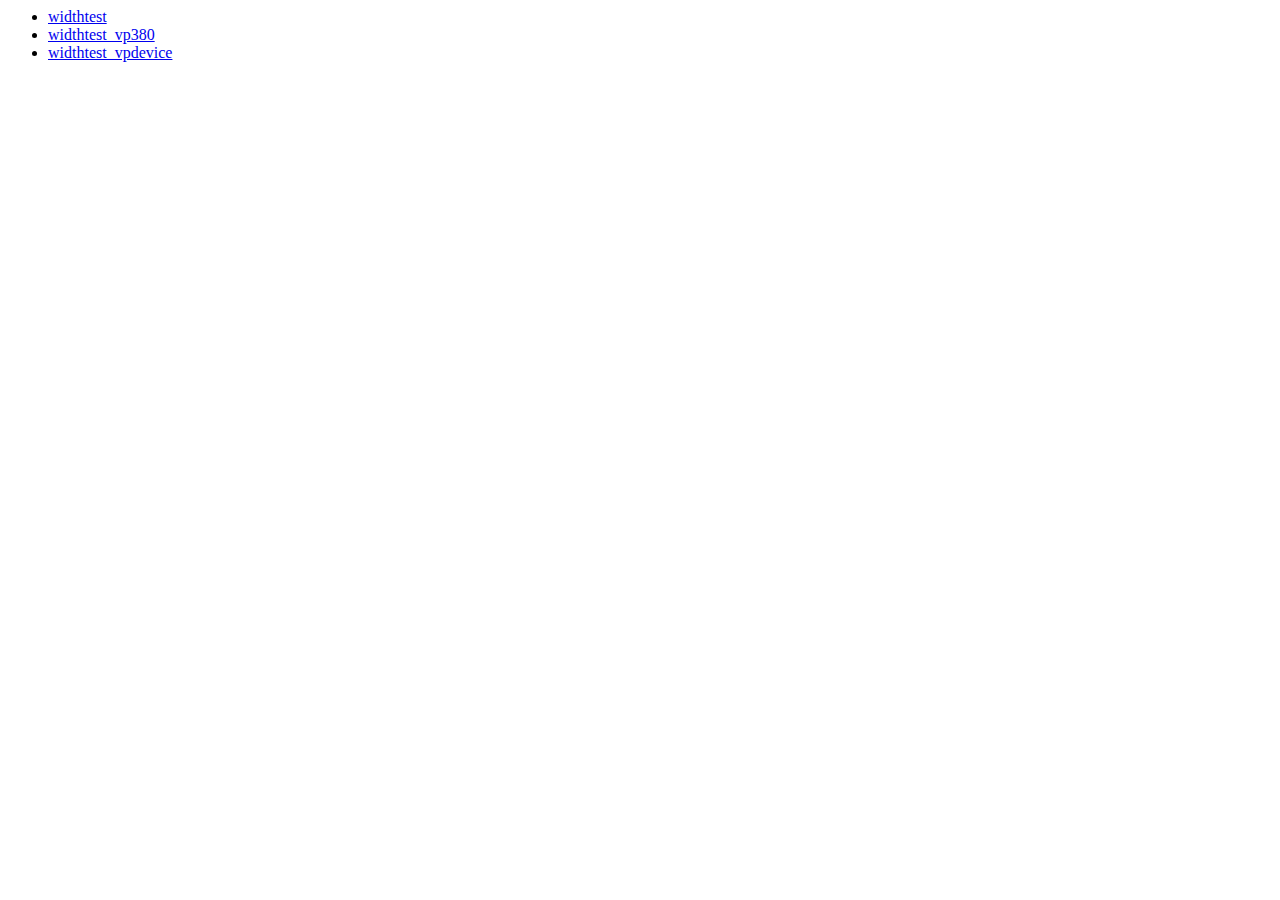
<file: quirksmode/index.html>
<html>
<body>

<ul>
<li><a href="widthtest.html">widthtest</a></li>
<li><a href="widthtest_vp380.html">widthtest_vp380</a></li>
<li><a href="widthtest_vpdevice.html">widthtest_vpdevice</a></li>
</ul>

</body>
</html>
</file>
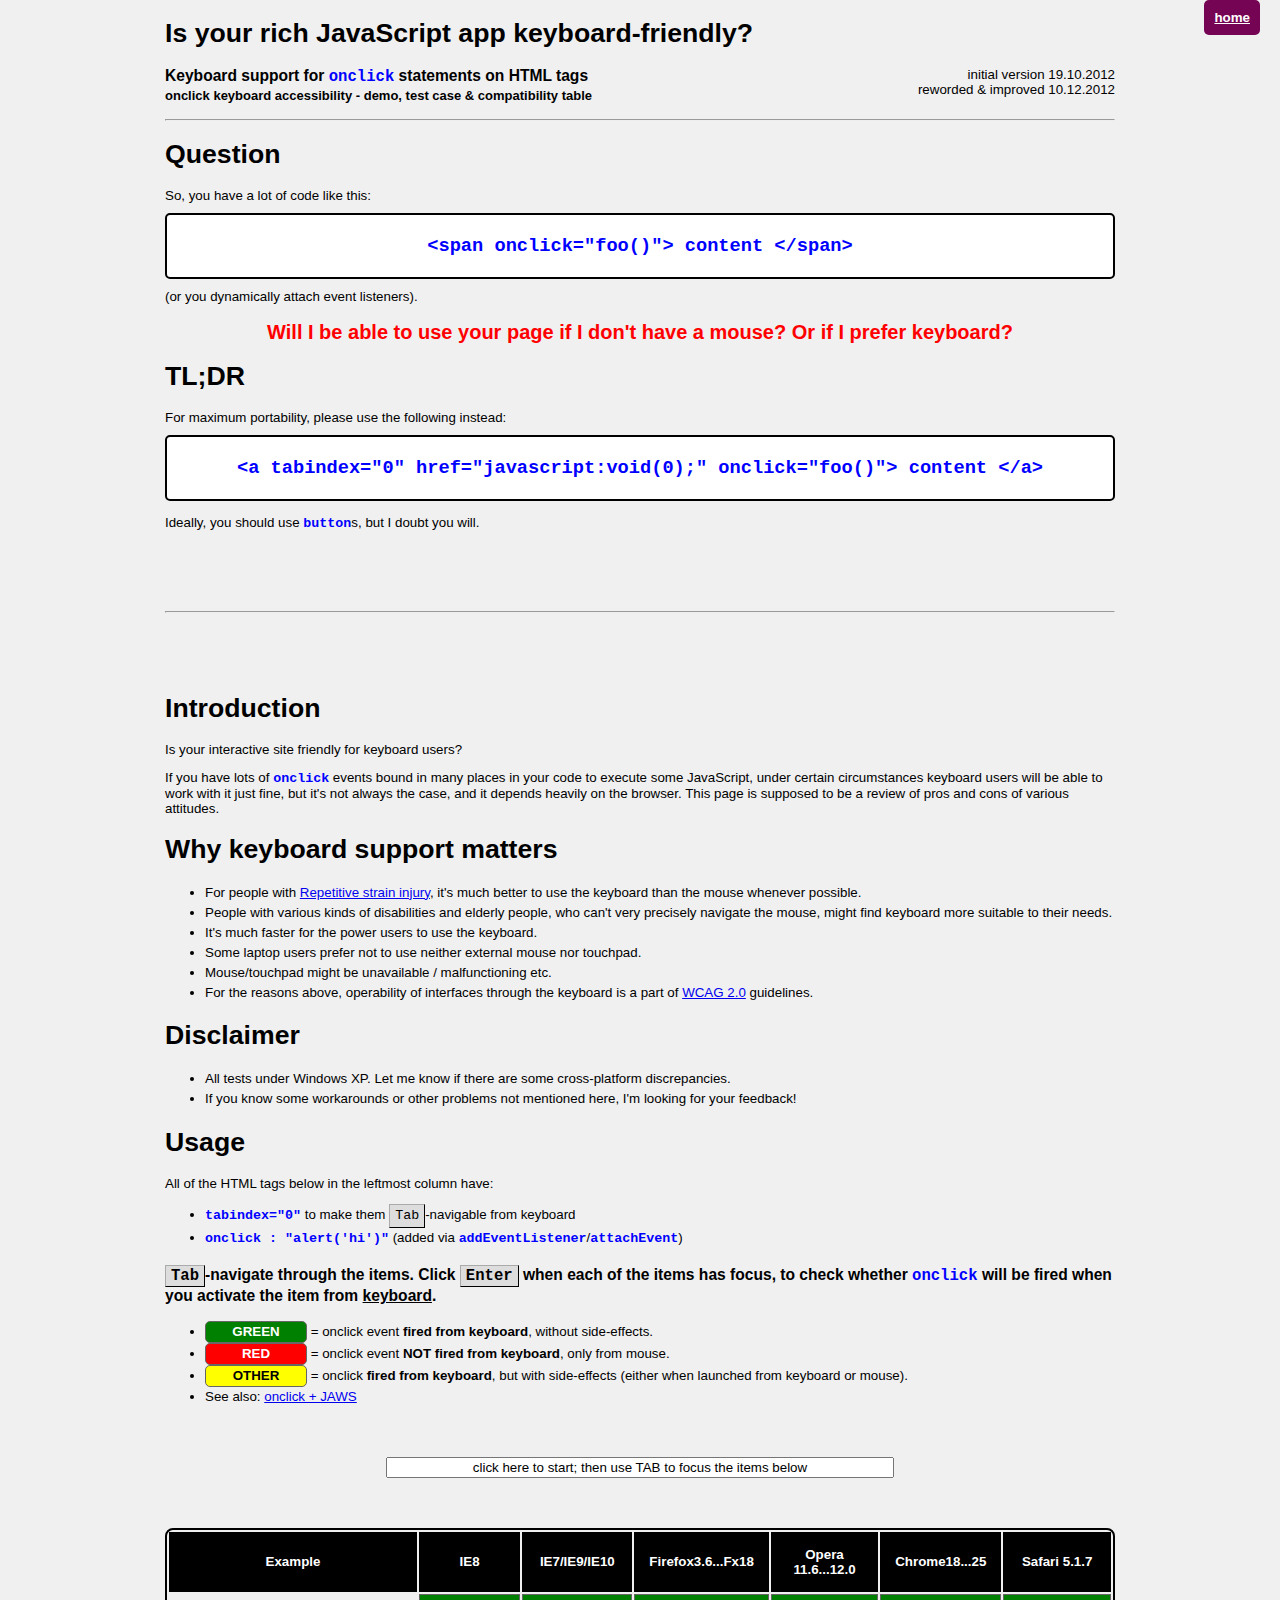
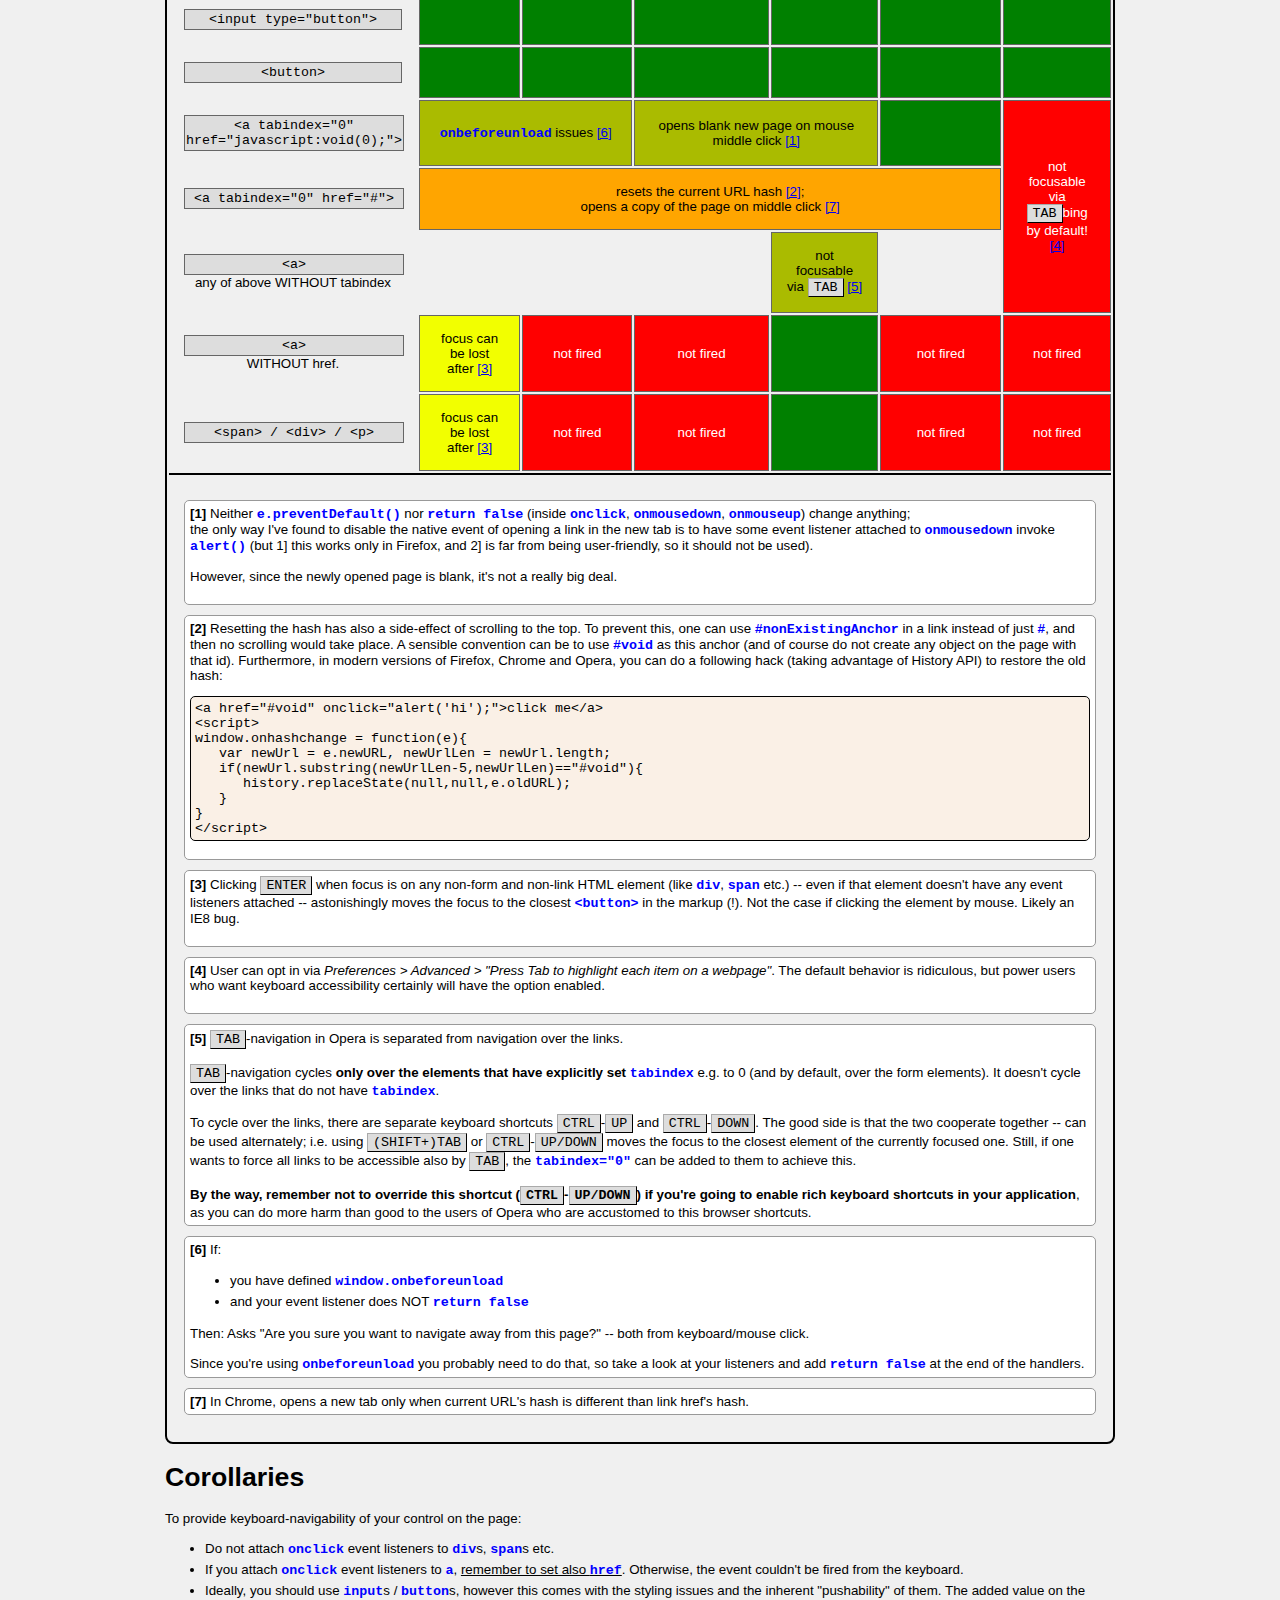
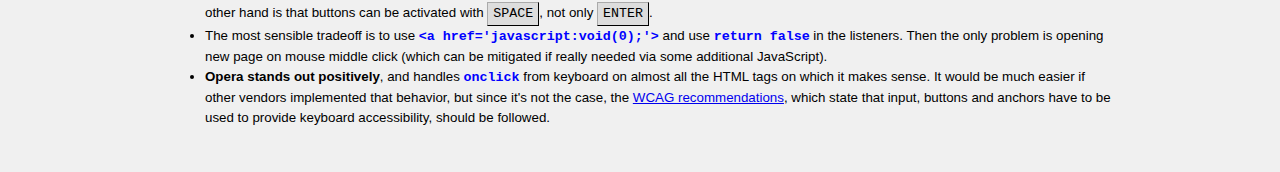
<file: accessibility/onclick/index.htm>
<!DOCTYPE html>
<html lang="en"><!-- https://github.com/jakub-g/ -->
<head>
    <meta http-equiv="Content-Type" content="text/html; charset=utf-8" />
    <title>onclick keyboard accessibility: Is your rich JavaScript app keyboard-friendly?</title>
    <link href="index.css" rel="stylesheet" type="text/css" />
</head>


<body>
<div id="main">
    <div class="homeLink">
        <a href="/">home</a>
    </div>

    <h1>Is your rich JavaScript app keyboard-friendly?</h1>

    <div class="versHist">
    initial version 19.10.2012<br>
    reworded & improved 10.12.2012
    </div>

    <h3>Keyboard support for <code>onclick</code> statements on HTML tags<br/>
    <small>onclick keyboard accessibility - demo, test case & compatibility table</small></h3>

    <hr/>

<h1 id="question">Question</h1>

    <p>So, you have a lot of code like this:
    <code class="codeContainer">
        &lt;span onclick="foo()"&gt; content &lt;/span&gt;
    </code>(or you dynamically attach event listeners).</p>

    <h2 class="q"><strong>Will I be able to use your page if I don't have a mouse? Or if I prefer keyboard?</strong></h2>

<h1 id="tldr">TL;DR</h1>

    <p>For maximum portability, please use the following instead:
    <code class="codeContainer">
        &lt;a tabindex="0" href="javascript:void(0);" onclick="foo()"&gt; content &lt;/a&gt;
    </code>

    <p>Ideally, you should use <code>button</code>s, but I doubt you will.</p>

    <hr class="bigmargin"/>

<h1 id="intro">Introduction</h1>

    <p>Is your interactive site friendly for keyboard users?</p>
    <p>If you have lots of <code>onclick</code> events bound in many places in your code to execute some JavaScript, under certain
        circumstances keyboard users will be able to work with it just fine, but it's not always the case, and it depends heavily
        on the browser. This page is supposed to be a review of pros and cons of various attitudes.</p>

<h1 id="why">Why keyboard support matters</h1>
    <ul>
        <li>For people with <a tabindex="0" href="http://en.wikipedia.org/wiki/Repetitive_strain_injury">Repetitive strain injury</a>,
            it's much better to use the keyboard than the mouse whenever possible.</li>
        <li>People with various kinds of disabilities and elderly people, who can't very precisely navigate
            the mouse, might find keyboard more suitable to their needs.</li>
        <li>It's much faster for the power users to use the keyboard.</li>
        <li>Some laptop users prefer not to use neither external mouse nor touchpad.</li>
        <li>Mouse/touchpad might be unavailable / malfunctioning etc.</li>
        <li>For the reasons above, operability of interfaces through the keyboard is a part of <a href="http://www.w3.org/TR/UNDERSTANDING-WCAG20/keyboard-operation-keyboard-operable.html">WCAG 2.0</a> guidelines.</li>
    </ul>

<h1 id="disclaimer">Disclaimer</h1>

    <ul>
        <li>All tests under Windows XP. Let me know if there are some cross-platform discrepancies.</li>
        <li>If you know some workarounds or other problems not mentioned here, I'm looking for your feedback!</li>
    </ul>

<h1 id="usage">Usage</h1>

    <p>All of the HTML tags below in the leftmost column have:
        <ul>
        <li><code>tabindex="0"</code> to make them <kbd>Tab</kbd>-navigable from keyboard</li>
        <li><code>onclick : "alert('hi')"</code> (added via <code>addEventListener</code>/<code>attachEvent</code>)</li>
        </ul>
    </p>

    <h3><kbd>Tab</kbd>-navigate through the items. Click <kbd>Enter</kbd> when each of
        the items has focus, to check whether <code>onclick</code>
        will be fired when you activate the item from <u>keyboard</u>.</h3>

    <ul>
    <li><div class="sampleSample green">GREEN</div> = onclick event <strong>fired from keyboard</strong>, without side-effects.
    <li><div class="sampleSample red">RED</div> = onclick event <strong>NOT fired from keyboard</strong>, only from mouse.
    <li><div class="sampleSample other">OTHER</div> = onclick <strong>fired from keyboard</strong>, but with side-effects (either when launched from keyboard or mouse).
    <li>See also: <a href="http://websiteaccessibility.donaldevans.com/2011/06/30/when-does-onclick-work-with-the-keyboard-enter-key/#">onclick + JAWS</a>
    </ul>

    <input class="startinput" type="text" value="click here to start; then use TAB to focus the items below" />

    <table class="matrix">
    <thead>
        <tr>
            <td>Example</td>
            <td>IE8</td>
            <td>IE7/IE9/IE10</td>
            <td>Firefox3.6...Fx18</td>
            <td>Opera 11.6...12.0</td>
            <td>Chrome18...25</td>
            <td>Safari 5.1.7</td>
        </tr>
    </thead>
    <tbody>
        <tr>
            <td class="sampleTd"><input  tabindex="0" class="sample ok" id="foo5" type="button"  value="&lt;input type=&quot;button&quot;&gt;"></td>
            <td class="support100"></td>
            <td class="support100"></td>
            <td class="support100"></td><td class="support100"></td><td class="support100"></td><td class="support100"></td>
        </tr>
        <tr>
            <td class="sampleTd"><button tabindex="0" class="sample ok" id="foo6" >&lt;button&gt;</button></td>
            <td class="support100"></td>
            <td class="support100"></td>
            <td class="support100"></td><td class="support100"></td><td class="support100"></td><td class="support100"></td>
        </tr>
        <tr>
            <td class="sampleTd"> <a     tabindex="0" class="sample yellow" id="foo4" href="javascript:void(0);">&lt;a tabindex="0" href="javascript:void(0);"&gt;</a></td>
            <td class="support90" colspan="2"><code>onbeforeunload</code> issues <a tabindex="-1" href="#note6">[6]</a></td>
            <td class="support90" colspan="2">opens blank new page on mouse middle click <a tabindex="-1" href="#note1">[1]</a></td>
            <td class="support100"></td>
            <td class="support0" rowspan="3">not focusable via <nobr><kbd>TAB</kbd>bing</nobr><br/>by default! <a tabindex="-1" href="#note4">[4]</a></td>
        </tr>
        <tr>
            <td class="sampleTd"><a      tabindex="0" class="sample orange" id="foo3" href="#">&lt;a tabindex="0" href="#"&gt;</a>	</td>
            <td class="support50" colspan="5">resets the current URL hash <a tabindex="-1" href="#note2">[2]</a>;<br/> opens a copy of the page on middle click <a tabindex="-1" href="#note7">[7]</a></td>
        </tr>
        <tr>
            <td class="sampleTd"> <a                 class="sample yellow" id="foo7" href="javascript:void(0);">&lt;a&gt;</a>any of above WITHOUT tabindex</td>
            <td class="skipped" colspan="3"></td>
            <td class="support90">not focusable via <kbd>TAB</kbd> <a tabindex="-1" href="#note5">[5]</a></td>
            <td class="skipped"> </td>
        </tr>
        <tr>
          <td class="sampleTd"><a      tabindex="0" class="sample ko" id="foo2">&lt;a&gt;</a>WITHOUT href.	</td>
            <td class="support80">focus can be lost after <a tabindex="-1" href="#note3">[3]</a></td>
            <td class="support0">not fired</td>
            <td class="support0">not fired</td>
            <td class="support100"></td>
            <td class="support0">not fired</td>
            <td class="support0">not fired</td>
        </tr>
        <tr>
            <td class="sampleTd"><span   tabindex="0" class="sample ko" id="foo1">&lt;span&gt; / &lt;div&gt; / &lt;p&gt;</span></td>
            <td class="support80">focus can be lost after <a tabindex="-1" href="#note3">[3]</a></td>
            <td class="support0">not fired</td>
            <td class="support0">not fired</td>
            <td class="support100"></td>
            <td class="support0">not fired</td>
            <td class="support0">not fired</td>
        </tr>
    </tbody>
    <tfoot><tr><td colspan="7">
    <div class="note">
       <a id="note1">[1]</a> Neither <code>e.preventDefault()</code> nor <code>return false</code>
       (inside <code>onclick</code>, <code>onmousedown</code>, <code>onmouseup</code>) change anything;<br/>
       the only way I've found to disable the native event of opening a link
       in the new tab is to have some event listener attached
       to <code>onmousedown</code> invoke <code>alert()</code> (but 1] this works only in Firefox, and
       2] is far from being user-friendly, so it should not be used).<br><br>

       However, since the newly opened page is blank, it's not a really big deal.<br/><br/>
    </div>

    <div class="note">
       <a id="note2">[2]</a> Resetting the hash has also a side-effect of scrolling to the top. To prevent this,
       one can use <code>#nonExistingAnchor</code> in a link instead of just <code>#</code>,
       and then no scrolling would take place. A sensible convention can be to use
       <code>#void</code> as this anchor (and of course do not create
       any object on the page with that id). Furthermore, in modern versions of
       Firefox, Chrome and Opera, you can do a following hack (taking advantage of History API)
       to restore the old hash:

<pre class="source-code">
&lt;a href="#void" onclick="alert('hi');"&gt;click me&lt;/a&gt;
&lt;script&gt;
window.onhashchange = function(e){
   var newUrl = e.newURL, newUrlLen = newUrl.length;
   if(newUrl.substring(newUrlLen-5,newUrlLen)=="#void"){
      history.replaceState(null,null,e.oldURL);
   }
}
&lt;/script&gt;
</pre>
    </div>

    <div class="note">
       <a id="note3">[3]</a> Clicking <kbd>ENTER</kbd> when focus is on any non-form and
       non-link HTML element (like <code>div</code>, <code>span</code> etc.) -- even if that element
       doesn't have any event listeners attached -- astonishingly moves
       the focus to the closest <code>&lt;button&gt;</code> in the markup (!).
       Not the case if clicking the element by mouse. Likely an IE8 bug.<br/><br/>
    </div>

    <div class="note">
       <a id="note4">[4]</a> User can opt in via <em>Preferences > Advanced > "Press
       Tab to highlight each item on a webpage"</em>.
       The default behavior is ridiculous, but power users who want keyboard accessibility
       certainly will have the option enabled.<br/><br/>
    </div>

    <div class="note">
       <a id="note5">[5]</a> <kbd>TAB</kbd>-navigation in Opera
       is separated from navigation over the links.<br><br>

       <kbd>TAB</kbd>-navigation cycles <strong>only over
       the elements that have explicitly set <code>tabindex</code></strong> e.g. to 0 (and by default,
       over the form elements). It doesn't cycle
       over the links that do not have <code>tabindex</code>.<br><br>

       To cycle over the links, there are separate
       keyboard shortcuts <kbd>CTRL</kbd>-<kbd>UP</kbd> and <kbd>CTRL</kbd>-<kbd>DOWN</kbd>. The good side
       is that the two cooperate together -- can be used alternately; i.e. using <kbd>(SHIFT+)TAB</kbd> or
       <kbd>CTRL</kbd>-<kbd>UP/DOWN</kbd> moves the focus to the closest element of the currently focused one.
       Still, if one wants to force all links to be accessible also by <kbd>TAB</kbd>, the <code>tabindex="0"</code>
       can be added to them to achieve this.<br/><br/>

       <strong>By the way, remember not to override this shortcut (<kbd>CTRL</kbd>-<kbd>UP/DOWN</kbd>)
       if you're going to enable rich keyboard shortcuts in your application</strong>, as you can do more harm
       than good to the users of Opera who are accustomed to this browser shortcuts.
    </div>


    <div class="note">
       <a id="note6">[6]</a>

        If:
            <ul>
            <li>you have defined <code>window.onbeforeunload</code></li>
            <li>and your event listener does NOT <code>return false</code></li>
            </ul>
        Then: Asks "Are you sure you want to navigate away from this page?"
        -- both from keyboard/mouse click.<br><br>

        Since you're using <code>onbeforeunload</code> you probably need to do that, so take a look
        at your listeners and add <code>return false</code> at the end of the handlers.
    </div>

    <div class="note">
       <a id="note7">[7]</a>
        In Chrome, opens a new tab only when current URL's hash is different than link href's hash.
    </div>


    </td></tr></tfoot>
    </table>

<h1 id="corollaries">Corollaries</h1>

    <p>To provide keyboard-navigability of your control on the page:</p>
    <ul>
        <li>Do not attach <code>onclick</code> event listeners to <code>div</code>s, <code>span</code>s etc. </li>
        <li>If you attach <code>onclick</code> event listeners to <code>a</code>, <u>remember to set also <code>href</code></u>.
            Otherwise, the event couldn't be fired from the keyboard.
        <li>Ideally, you should use <code>input</code>s / <code>button</code>s, however this comes with the styling issues and the inherent
            &quot;pushability&quot; of them. The added value on the other hand is that buttons can be activated with <kbd>SPACE</kbd>, not only <kbd>ENTER</kbd>.</li>
        <li>The most sensible tradeoff is to use <code>&lt;a href='javascript:void(0);'&gt;</code> and use <code>return false</code> in the
            listeners. Then the only problem is opening new page on mouse middle click (which can be mitigated if really
            needed via some additional JavaScript).</li>
         <li><strong>Opera stands out positively</strong>, and handles <code>onclick</code> from keyboard on almost all the HTML
            tags on which it makes sense. It would be much easier if other vendors implemented that behavior,
            but since it's not the case, the <a href="http://www.w3.org/TR/2012/NOTE-WCAG20-TECHS-20120103/SCR35">WCAG recommendations</a>,
            which state that input, buttons and anchors have to be used to provide keyboard accessibility,
            should be followed.</li>
    </ul>

    <div id="disqus_thread"></div>
</div>

    <script type="text/javascript">

        function handler(e){
            alert("hi");
            // return false; // uncomment here to avoid "Are you sure you want to navigate away from this page?" prompt in IE8
        }
        /*function mousedown(e){
            alert('mousedown');
        }*/
        function onfocusIE(){ // :focus not supported in IE8...
            var e=window.event, target=e.srcElement;
            target.className += " focused";
        }
        function onblurIE(){
            var e=window.event, target=e.srcElement;
            target.className = target.className.replace("focused","");
        }

        function init(){
            for(var i=1; i<=7; ++i){
                var elm=document.getElementById('foo'+i);
                if(elm){
                    if(document.addEventListener){
                        document.getElementById('foo'+i).addEventListener('click',handler,false);
                        //document.getElementById('foo'+i).addEventListener('mouseup',handler,false);
                    }else if(document.attachEvent){
                        document.getElementById('foo'+i).attachEvent('onfocus',onfocusIE);
                        document.getElementById('foo'+i).attachEvent('onblur',onblurIE);
                        document.getElementById('foo'+i).attachEvent('onclick',handler);
                        //document.getElementById('foo'+i).attachEvent('onmouseup',handler);
                    }
                }
            }

            // This strange function is to display prompt asking user whether he really wants to leave
            // This is to check the behavior of events attached to anchor elements like this <a href="javascript:void(0);">
            window.onbeforeunload = function (e) {
                e = e || window.event;
                var msg = " Keyboard accessibility page";
                if (e) {e.returnValue = msg;}
                return msg;
            };

            var h1s = document.querySelectorAll('h1[id], a[id^=note]');
            for(var i=0; i<h1s.length; ++i){
                var el = h1s[i];
                el.style.cursor = 'pointer';
                el.className = 'underOnHover';
                el.onclick = (function(id) {
                    return function (){
                        document.location.href = '#' + id;
                    }
                })(el.id);
            }
        }

        init();
    </script>
    <script type="text/javascript" src="/ga.js"></script>
    <script type="text/javascript">
        var disqus_identifier = 'accessibility/onclick/';
        var disqus_shortname = 'jakub-g';
        var disqus_url = 'http://jakub-g.github.com/accessibility/onclick/';
    </script>
    <script type="text/javascript" src="../../dsq.js"></script>
    <noscript>Please enable JavaScript to view the
    <a href="http://disqus.com/?ref_noscript">comments powered by Disqus.</a></noscript>

</body>
</html>
</file>
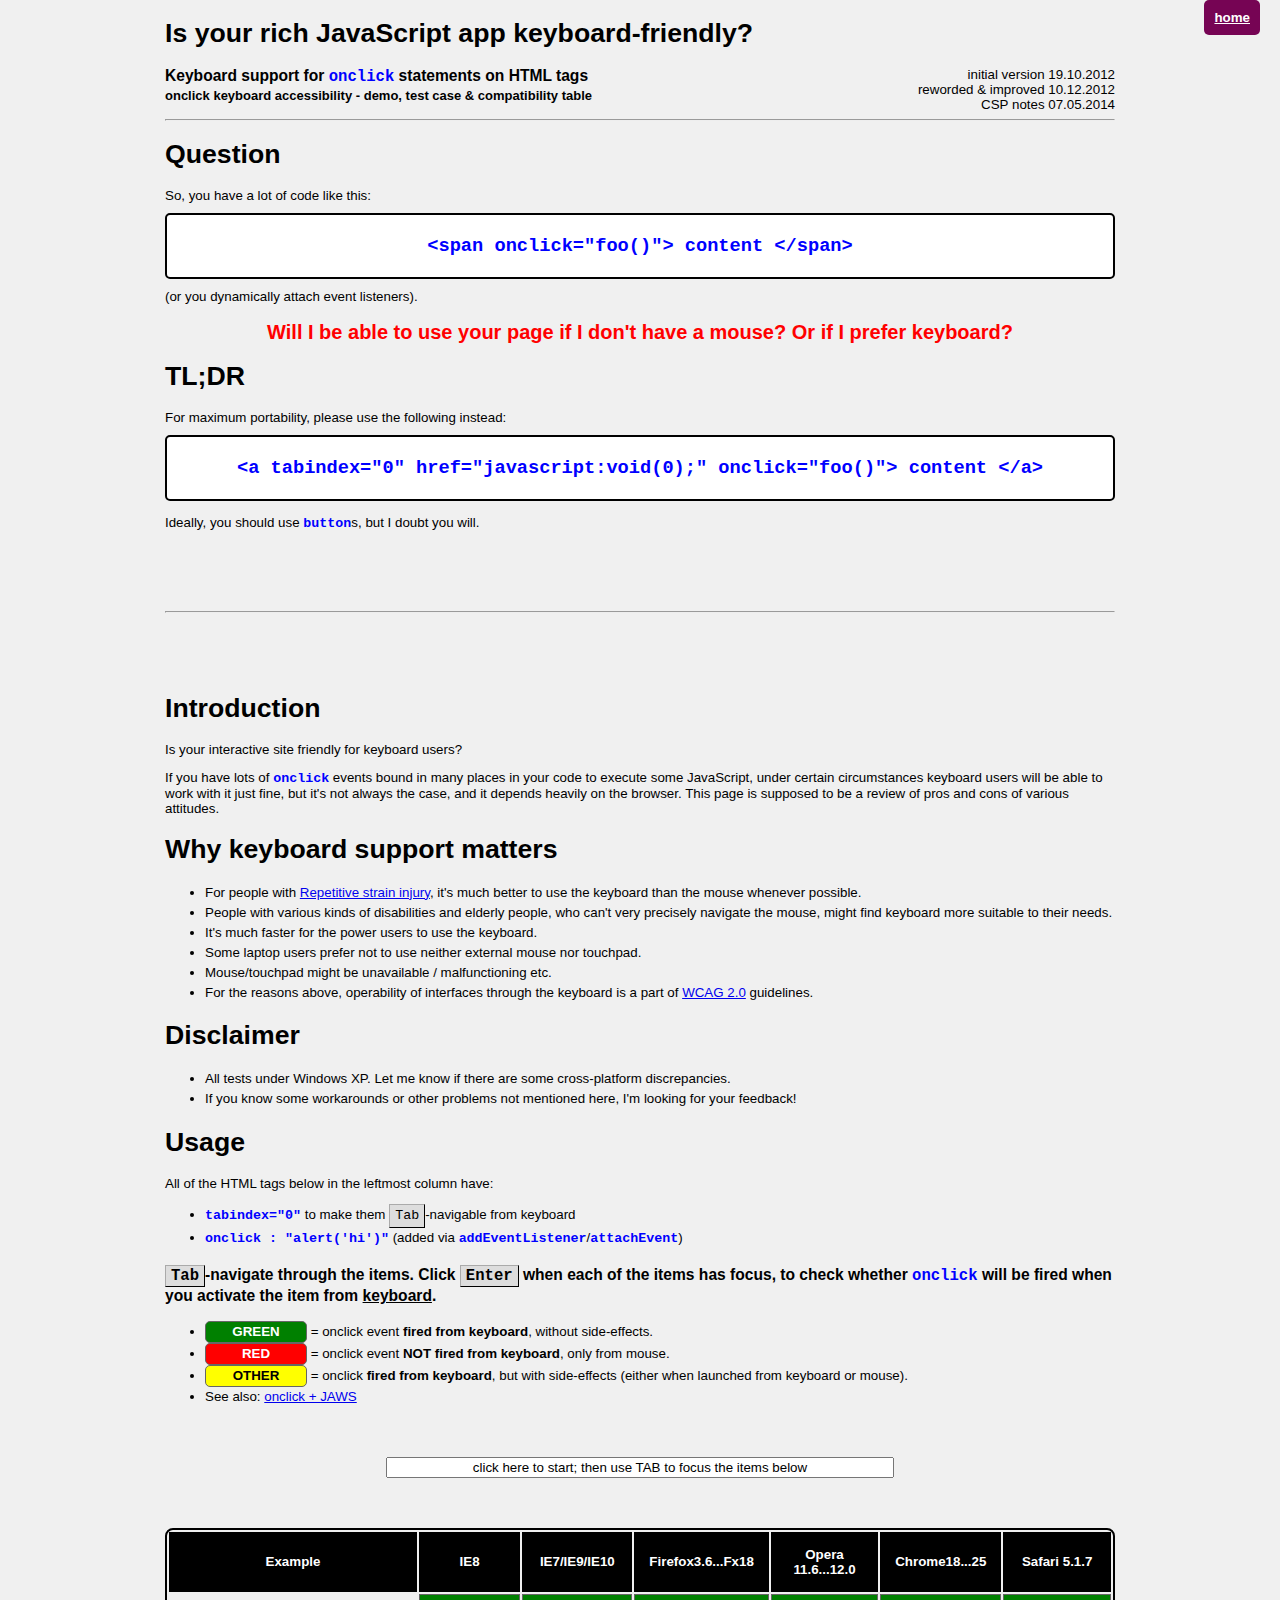
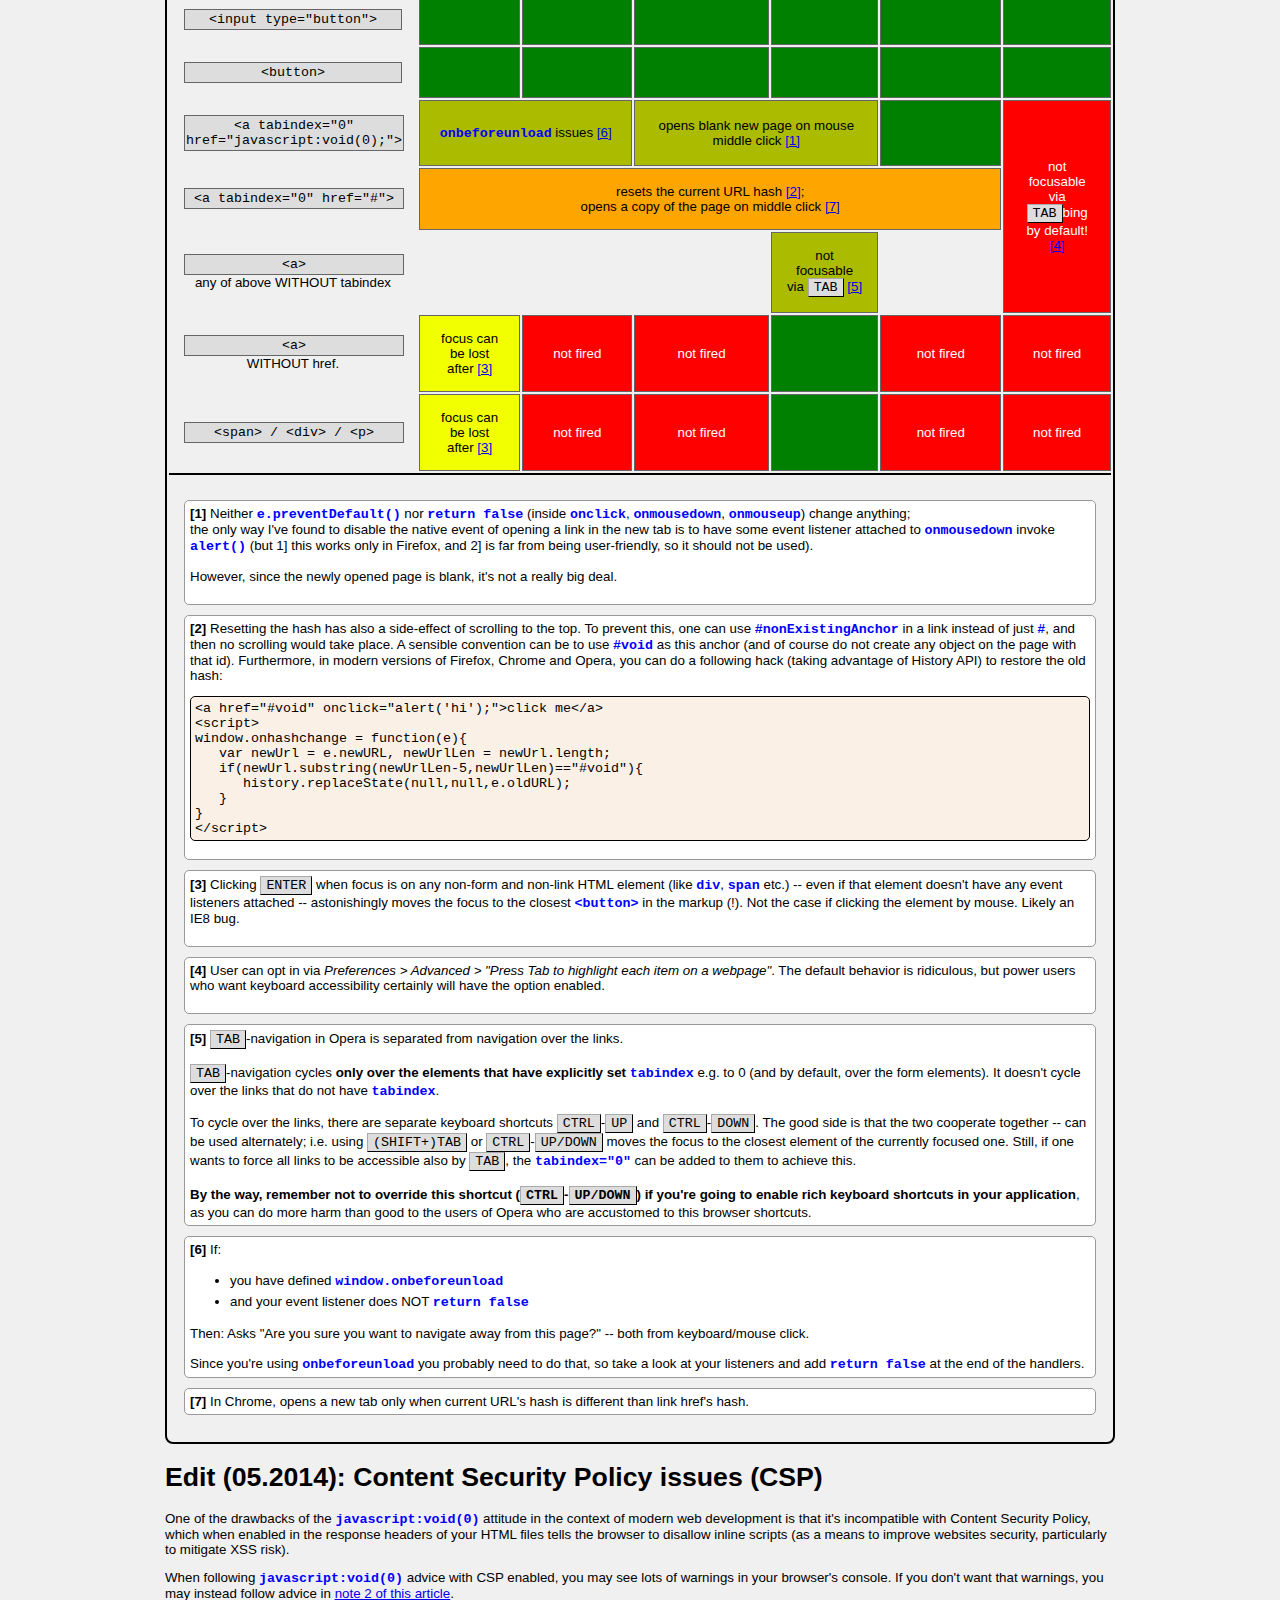
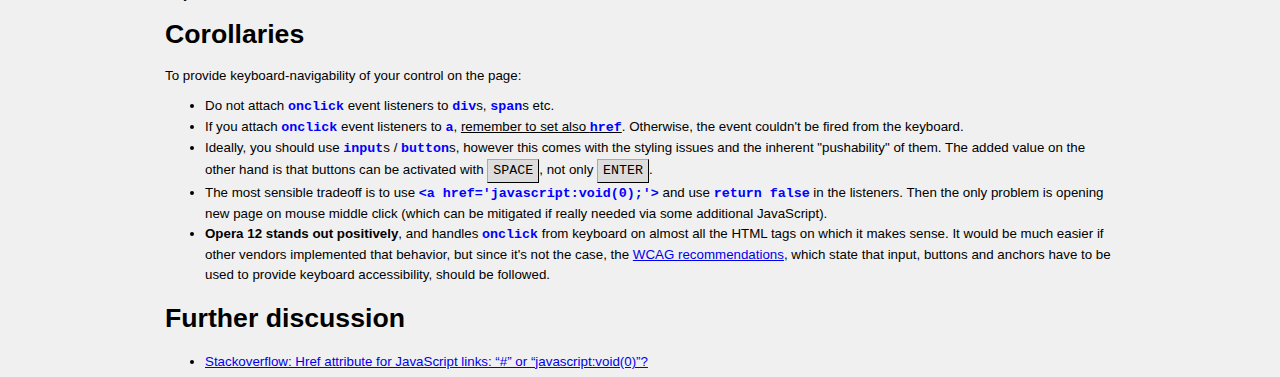
<file: accessibility/onclick/index.html>
<!DOCTYPE html>
<html lang="en"><!-- https://github.com/jakub-g/ -->
<head>
    <meta http-equiv="Content-Type" content="text/html; charset=utf-8" />
    <title>onclick keyboard accessibility: Is your rich JavaScript app keyboard-friendly?</title>
    <link href="index.css" rel="stylesheet" type="text/css" />
</head>


<body>
<div id="main">
    <div class="homeLink">
        <a href="/">home</a>
    </div>

    <h1>Is your rich JavaScript app keyboard-friendly?</h1>

    <div class="versHist">
    initial version 19.10.2012<br>
    reworded & improved 10.12.2012<br>
    CSP notes 07.05.2014
    </div>

    <h3>Keyboard support for <code>onclick</code> statements on HTML tags<br/>
    <small>onclick keyboard accessibility - demo, test case & compatibility table</small></h3>

    <hr/>

<h1 id="question">Question</h1>

    <p>So, you have a lot of code like this:
    <code class="codeContainer">
        &lt;span onclick="foo()"&gt; content &lt;/span&gt;
    </code>(or you dynamically attach event listeners).</p>

    <h2 class="q"><strong>Will I be able to use your page if I don't have a mouse? Or if I prefer keyboard?</strong></h2>

<h1 id="tldr">TL;DR</h1>

    <p>For maximum portability, please use the following instead:
    <code class="codeContainer">
        &lt;a tabindex="0" href="javascript:void(0);" onclick="foo()"&gt; content &lt;/a&gt;
    </code>

    <p>Ideally, you should use <code>button</code>s, but I doubt you will.</p>

    <hr class="bigmargin"/>

<h1 id="intro">Introduction</h1>

    <p>Is your interactive site friendly for keyboard users?</p>
    <p>If you have lots of <code>onclick</code> events bound in many places in your code to execute some JavaScript, under certain
        circumstances keyboard users will be able to work with it just fine, but it's not always the case, and it depends heavily
        on the browser. This page is supposed to be a review of pros and cons of various attitudes.</p>

<h1 id="why">Why keyboard support matters</h1>
    <ul>
        <li>For people with <a tabindex="0" href="http://en.wikipedia.org/wiki/Repetitive_strain_injury">Repetitive strain injury</a>,
            it's much better to use the keyboard than the mouse whenever possible.</li>
        <li>People with various kinds of disabilities and elderly people, who can't very precisely navigate
            the mouse, might find keyboard more suitable to their needs.</li>
        <li>It's much faster for the power users to use the keyboard.</li>
        <li>Some laptop users prefer not to use neither external mouse nor touchpad.</li>
        <li>Mouse/touchpad might be unavailable / malfunctioning etc.</li>
        <li>For the reasons above, operability of interfaces through the keyboard is a part of <a href="http://www.w3.org/TR/UNDERSTANDING-WCAG20/keyboard-operation-keyboard-operable.html">WCAG 2.0</a> guidelines.</li>
    </ul>

<h1 id="disclaimer">Disclaimer</h1>

    <ul>
        <li>All tests under Windows XP. Let me know if there are some cross-platform discrepancies.</li>
        <li>If you know some workarounds or other problems not mentioned here, I'm looking for your feedback!</li>
    </ul>

<h1 id="usage">Usage</h1>

    <p>All of the HTML tags below in the leftmost column have:
        <ul>
        <li><code>tabindex="0"</code> to make them <kbd>Tab</kbd>-navigable from keyboard</li>
        <li><code>onclick : "alert('hi')"</code> (added via <code>addEventListener</code>/<code>attachEvent</code>)</li>
        </ul>
    </p>

    <h3><kbd>Tab</kbd>-navigate through the items. Click <kbd>Enter</kbd> when each of
        the items has focus, to check whether <code>onclick</code>
        will be fired when you activate the item from <u>keyboard</u>.</h3>

    <ul>
    <li><div class="sampleSample green">GREEN</div> = onclick event <strong>fired from keyboard</strong>, without side-effects.
    <li><div class="sampleSample red">RED</div> = onclick event <strong>NOT fired from keyboard</strong>, only from mouse.
    <li><div class="sampleSample other">OTHER</div> = onclick <strong>fired from keyboard</strong>, but with side-effects (either when launched from keyboard or mouse).
    <li>See also: <a href="http://websiteaccessibility.donaldevans.com/2011/06/30/when-does-onclick-work-with-the-keyboard-enter-key/#">onclick + JAWS</a>
    </ul>

    <input class="startinput" type="text" value="click here to start; then use TAB to focus the items below" />

    <table class="matrix">
    <thead>
        <tr>
            <td>Example</td>
            <td>IE8</td>
            <td>IE7/IE9/IE10</td>
            <td>Firefox3.6...Fx18</td>
            <td>Opera 11.6...12.0</td>
            <td>Chrome18...25</td>
            <td>Safari 5.1.7</td>
        </tr>
    </thead>
    <tbody>
        <tr>
            <td class="sampleTd"><input  tabindex="0" class="sample ok" id="foo5" type="button"  value="&lt;input type=&quot;button&quot;&gt;"></td>
            <td class="support100"></td>
            <td class="support100"></td>
            <td class="support100"></td><td class="support100"></td><td class="support100"></td><td class="support100"></td>
        </tr>
        <tr>
            <td class="sampleTd"><button tabindex="0" class="sample ok" id="foo6" >&lt;button&gt;</button></td>
            <td class="support100"></td>
            <td class="support100"></td>
            <td class="support100"></td><td class="support100"></td><td class="support100"></td><td class="support100"></td>
        </tr>
        <tr>
            <td class="sampleTd"> <a     tabindex="0" class="sample yellow" id="foo4" href="javascript:void(0);">&lt;a tabindex="0" href="javascript:void(0);"&gt;</a></td>
            <td class="support90" colspan="2"><code>onbeforeunload</code> issues <a tabindex="-1" href="#note6">[6]</a></td>
            <td class="support90" colspan="2">opens blank new page on mouse middle click <a tabindex="-1" href="#note1">[1]</a></td>
            <td class="support100"></td>
            <td class="support0" rowspan="3">not focusable via <nobr><kbd>TAB</kbd>bing</nobr><br/>by default! <a tabindex="-1" href="#note4">[4]</a></td>
        </tr>
        <tr>
            <td class="sampleTd"><a      tabindex="0" class="sample orange" id="foo3" href="#">&lt;a tabindex="0" href="#"&gt;</a>	</td>
            <td class="support50" colspan="5">resets the current URL hash <a tabindex="-1" href="#note2">[2]</a>;<br/> opens a copy of the page on middle click <a tabindex="-1" href="#note7">[7]</a></td>
        </tr>
        <tr>
            <td class="sampleTd"> <a                 class="sample yellow" id="foo7" href="javascript:void(0);">&lt;a&gt;</a>any of above WITHOUT tabindex</td>
            <td class="skipped" colspan="3"></td>
            <td class="support90">not focusable via <kbd>TAB</kbd> <a tabindex="-1" href="#note5">[5]</a></td>
            <td class="skipped"> </td>
        </tr>
        <tr>
          <td class="sampleTd"><a      tabindex="0" class="sample ko" id="foo2">&lt;a&gt;</a>WITHOUT href.	</td>
            <td class="support80">focus can be lost after <a tabindex="-1" href="#note3">[3]</a></td>
            <td class="support0">not fired</td>
            <td class="support0">not fired</td>
            <td class="support100"></td>
            <td class="support0">not fired</td>
            <td class="support0">not fired</td>
        </tr>
        <tr>
            <td class="sampleTd"><span   tabindex="0" class="sample ko" id="foo1">&lt;span&gt; / &lt;div&gt; / &lt;p&gt;</span></td>
            <td class="support80">focus can be lost after <a tabindex="-1" href="#note3">[3]</a></td>
            <td class="support0">not fired</td>
            <td class="support0">not fired</td>
            <td class="support100"></td>
            <td class="support0">not fired</td>
            <td class="support0">not fired</td>
        </tr>
    </tbody>
    <tfoot><tr><td colspan="7">
    <div class="note">
       <a id="note1">[1]</a> Neither <code>e.preventDefault()</code> nor <code>return false</code>
       (inside <code>onclick</code>, <code>onmousedown</code>, <code>onmouseup</code>) change anything;<br/>
       the only way I've found to disable the native event of opening a link
       in the new tab is to have some event listener attached
       to <code>onmousedown</code> invoke <code>alert()</code> (but 1] this works only in Firefox, and
       2] is far from being user-friendly, so it should not be used).<br><br>

       However, since the newly opened page is blank, it's not a really big deal.<br/><br/>
    </div>

    <div class="note">
       <a id="note2">[2]</a> Resetting the hash has also a side-effect of scrolling to the top. To prevent this,
       one can use <code>#nonExistingAnchor</code> in a link instead of just <code>#</code>,
       and then no scrolling would take place. A sensible convention can be to use
       <code>#void</code> as this anchor (and of course do not create
       any object on the page with that id). Furthermore, in modern versions of
       Firefox, Chrome and Opera, you can do a following hack (taking advantage of History API)
       to restore the old hash:

<pre class="source-code">
&lt;a href="#void" onclick="alert('hi');"&gt;click me&lt;/a&gt;
&lt;script&gt;
window.onhashchange = function(e){
   var newUrl = e.newURL, newUrlLen = newUrl.length;
   if(newUrl.substring(newUrlLen-5,newUrlLen)=="#void"){
      history.replaceState(null,null,e.oldURL);
   }
}
&lt;/script&gt;
</pre>
    </div>

    <div class="note">
       <a id="note3">[3]</a> Clicking <kbd>ENTER</kbd> when focus is on any non-form and
       non-link HTML element (like <code>div</code>, <code>span</code> etc.) -- even if that element
       doesn't have any event listeners attached -- astonishingly moves
       the focus to the closest <code>&lt;button&gt;</code> in the markup (!).
       Not the case if clicking the element by mouse. Likely an IE8 bug.<br/><br/>
    </div>

    <div class="note">
       <a id="note4">[4]</a> User can opt in via <em>Preferences > Advanced > "Press
       Tab to highlight each item on a webpage"</em>.
       The default behavior is ridiculous, but power users who want keyboard accessibility
       certainly will have the option enabled.<br/><br/>
    </div>

    <div class="note">
       <a id="note5">[5]</a> <kbd>TAB</kbd>-navigation in Opera
       is separated from navigation over the links.<br><br>

       <kbd>TAB</kbd>-navigation cycles <strong>only over
       the elements that have explicitly set <code>tabindex</code></strong> e.g. to 0 (and by default,
       over the form elements). It doesn't cycle
       over the links that do not have <code>tabindex</code>.<br><br>

       To cycle over the links, there are separate
       keyboard shortcuts <kbd>CTRL</kbd>-<kbd>UP</kbd> and <kbd>CTRL</kbd>-<kbd>DOWN</kbd>. The good side
       is that the two cooperate together -- can be used alternately; i.e. using <kbd>(SHIFT+)TAB</kbd> or
       <kbd>CTRL</kbd>-<kbd>UP/DOWN</kbd> moves the focus to the closest element of the currently focused one.
       Still, if one wants to force all links to be accessible also by <kbd>TAB</kbd>, the <code>tabindex="0"</code>
       can be added to them to achieve this.<br/><br/>

       <strong>By the way, remember not to override this shortcut (<kbd>CTRL</kbd>-<kbd>UP/DOWN</kbd>)
       if you're going to enable rich keyboard shortcuts in your application</strong>, as you can do more harm
       than good to the users of Opera who are accustomed to this browser shortcuts.
    </div>


    <div class="note">
       <a id="note6">[6]</a>

        If:
            <ul>
            <li>you have defined <code>window.onbeforeunload</code></li>
            <li>and your event listener does NOT <code>return false</code></li>
            </ul>
        Then: Asks "Are you sure you want to navigate away from this page?"
        -- both from keyboard/mouse click.<br><br>

        Since you're using <code>onbeforeunload</code> you probably need to do that, so take a look
        at your listeners and add <code>return false</code> at the end of the handlers.
    </div>

    <div class="note">
       <a id="note7">[7]</a>
        In Chrome, opens a new tab only when current URL's hash is different than link href's hash.
    </div>


    </td></tr></tfoot>
    </table>

<h1 id="csp">Edit (05.2014): Content Security Policy issues (CSP)</h1>

    <p>One of the drawbacks of the <code>javascript:void(0)</code> attitude in the context of modern web
    development is that it's incompatible with Content Security Policy, which when enabled in the response
    headers of your HTML files tells the browser to disallow inline scripts (as a means to improve websites
    security, particularly to mitigate XSS risk).
    </p>

    <p>When following <code>javascript:void(0)</code> advice with CSP enabled, you may see lots of warnings
    in your browser's console. If you don't want that warnings, you may instead follow advice in
    <a href="#note2">note 2 of this article</a>.</p>

<h1 id="corollaries">Corollaries</h1>

    <p>To provide keyboard-navigability of your control on the page:</p>
    <ul>
        <li>Do not attach <code>onclick</code> event listeners to <code>div</code>s, <code>span</code>s etc. </li>
        <li>If you attach <code>onclick</code> event listeners to <code>a</code>, <u>remember to set also <code>href</code></u>.
            Otherwise, the event couldn't be fired from the keyboard.
        <li>Ideally, you should use <code>input</code>s / <code>button</code>s, however this comes with the styling issues and the inherent
            &quot;pushability&quot; of them. The added value on the other hand is that buttons can be activated with <kbd>SPACE</kbd>, not only <kbd>ENTER</kbd>.</li>
        <li>The most sensible tradeoff is to use <code>&lt;a href='javascript:void(0);'&gt;</code> and use <code>return false</code> in the
            listeners. Then the only problem is opening new page on mouse middle click (which can be mitigated if really
            needed via some additional JavaScript).</li>
         <li><strong>Opera 12 stands out positively</strong>, and handles <code>onclick</code> from keyboard on almost all the HTML
            tags on which it makes sense. It would be much easier if other vendors implemented that behavior,
            but since it's not the case, the <a href="http://www.w3.org/TR/2012/NOTE-WCAG20-TECHS-20120103/SCR35">WCAG recommendations</a>,
            which state that input, buttons and anchors have to be used to provide keyboard accessibility,
            should be followed.</li>
    </ul>

<h1 id="further">Further discussion</h1>

    <ul>
        <li><a href="http://stackoverflow.com/q/134845/245966">
            Stackoverflow: Href attribute for JavaScript links: “#” or “javascript:void(0)”?</a></li>
    </ul>

    <script type="text/javascript">

        function handler(e){
            alert("hi");
            // return false; // uncomment here to avoid "Are you sure you want to navigate away from this page?" prompt in IE8
        }
        /*function mousedown(e){
            alert('mousedown');
        }*/
        function onfocusIE(){ // :focus not supported in IE8...
            var e=window.event, target=e.srcElement;
            target.className += " focused";
        }
        function onblurIE(){
            var e=window.event, target=e.srcElement;
            target.className = target.className.replace("focused","");
        }

        function init(){
            for(var i=1; i<=7; ++i){
                var elm=document.getElementById('foo'+i);
                if(elm){
                    if(document.addEventListener){
                        document.getElementById('foo'+i).addEventListener('click',handler,false);
                        //document.getElementById('foo'+i).addEventListener('mouseup',handler,false);
                    }else if(document.attachEvent){
                        document.getElementById('foo'+i).attachEvent('onfocus',onfocusIE);
                        document.getElementById('foo'+i).attachEvent('onblur',onblurIE);
                        document.getElementById('foo'+i).attachEvent('onclick',handler);
                        //document.getElementById('foo'+i).attachEvent('onmouseup',handler);
                    }
                }
            }

            // This strange function is to display prompt asking user whether he really wants to leave
            // This is to check the behavior of events attached to anchor elements like this <a href="javascript:void(0);">
            window.onbeforeunload = function (e) {
                e = e || window.event;
                var msg = " Keyboard accessibility page";
                if (e) {e.returnValue = msg;}
                return msg;
            };

            var h1s = document.querySelectorAll('h1[id], a[id^=note]');
            for(var i=0; i<h1s.length; ++i){
                var el = h1s[i];
                el.style.cursor = 'pointer';
                el.className = 'underOnHover';
                el.onclick = (function(id) {
                    return function (){
                        document.location.href = '#' + id;
                    }
                })(el.id);
            }
        }

        init();
    </script>
    <script type="text/javascript" src="/ga.js"></script>

</body>
</html>
</file>
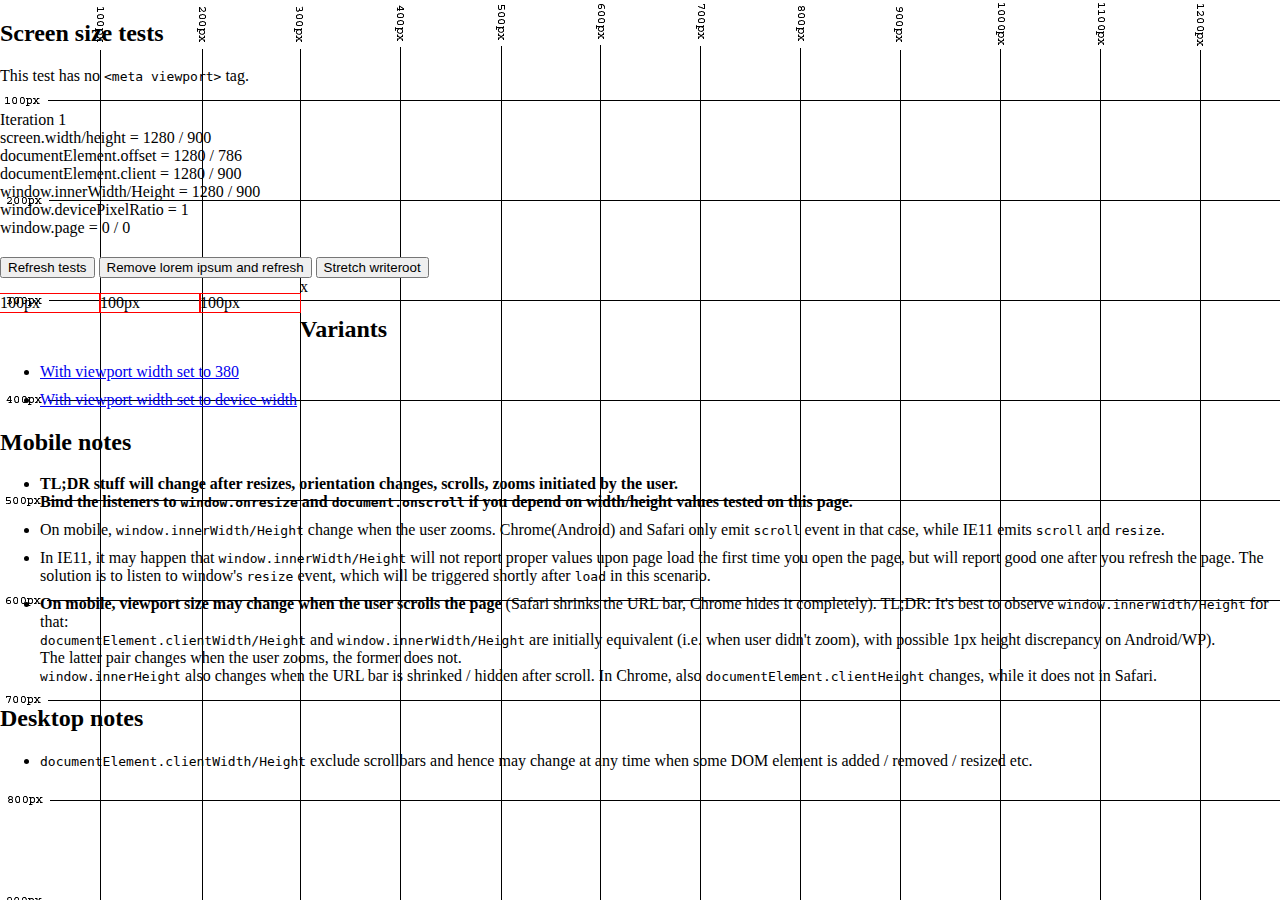
<file: quirksmode/widthtest.html>
<!DOCTYPE html PUBLIC "-//W3C//DTD XHTML 1.0 Transitional//EN"
	"http://www.w3.org/TR/xhtml1/DTD/xhtml1-transitional.dtd">
<html lang="en">
<head>
<title>Screen size tests</title>
<meta http-equiv="Content-Type" content="text/html; charset=utf-8" />
<script src="widthtest.js"></script>
<link rel="stylesheet" href="widthtest.css">
</head>

<body>

<h2>Screen size tests</h2>

<p>This test has no <code>&lt;meta viewport&gt;</code> tag.</p>

<div id="writeroot"></div>

<button id="testButton">Refresh tests</button>
<button id="removeLipsumButton">Remove lorem ipsum and refresh</button>
<button id="stretch">Stretch writeroot</button>

<div id="measurement">
<p>100px</p>
<p>100px</p>
<p>100px</p>
</div>x

<h2>Variants</h2>

<ul>
	<li><a href="widthtest_vp380.html">With viewport width set to 380</a></li>
	<li><a href="widthtest_vpdevice.html">With viewport width set to device width</a></li>
</ul>


<h2>Mobile notes</h2>

<ul>
    <li><strong>
      TL;DR stuff will change after resizes, orientation changes, scrolls, zooms initiated
      by the user.<br>
      Bind the listeners to <code>window.onresize</code> and <code>document.onscroll</code>
      if you depend on width/height values tested on this page.
    </strong></li>
    <li>On mobile, <code>window.innerWidth/Height</code> change when the user zooms.
      Chrome(Android) and Safari only emit <code>scroll</code> event in that case,
      while IE11 emits <code>scroll</code> and <code>resize</code>.</li>
    </li>
    <li>In IE11, it may happen that <code>window.innerWidth/Height</code> will not report
      proper values upon page load the first time you open the page, but will report good one after
      you refresh the page. The solution is to listen to window's <code>resize</code> event,
      which will be triggered shortly after <code>load</code> in this scenario.
    </li>
    <li><strong>On mobile, viewport size may change when the user scrolls the page</strong> (Safari shrinks
      the URL bar, Chrome hides it completely).
      TL;DR: It's best to observe <code>window.innerWidth/Height</code> for that:<br>

      <code>documentElement.clientWidth/Height</code> and <code>window.innerWidth/Height</code>
      are initially equivalent (i.e. when user didn't zoom), with possible 1px height discrepancy on Android/WP).<br>
      The latter pair changes when the user zooms, the former does not.<br>
      <code>window.innerHeight</code> also changes when the URL bar is shrinked / hidden after scroll.
      In Chrome, also <code>documentElement.clientHeight</code> changes, while it does not in Safari.<br>
    </li>
</ul>

<h2>Desktop notes</h2>

<ul>
    <li>
        <code>documentElement.clientWidth/Height</code> exclude scrollbars and hence may
        change at any time when some DOM element is added / removed / resized etc.
    </li>
</ul>

<p id="loremipsum"></p>

</body>
</html>
</file>
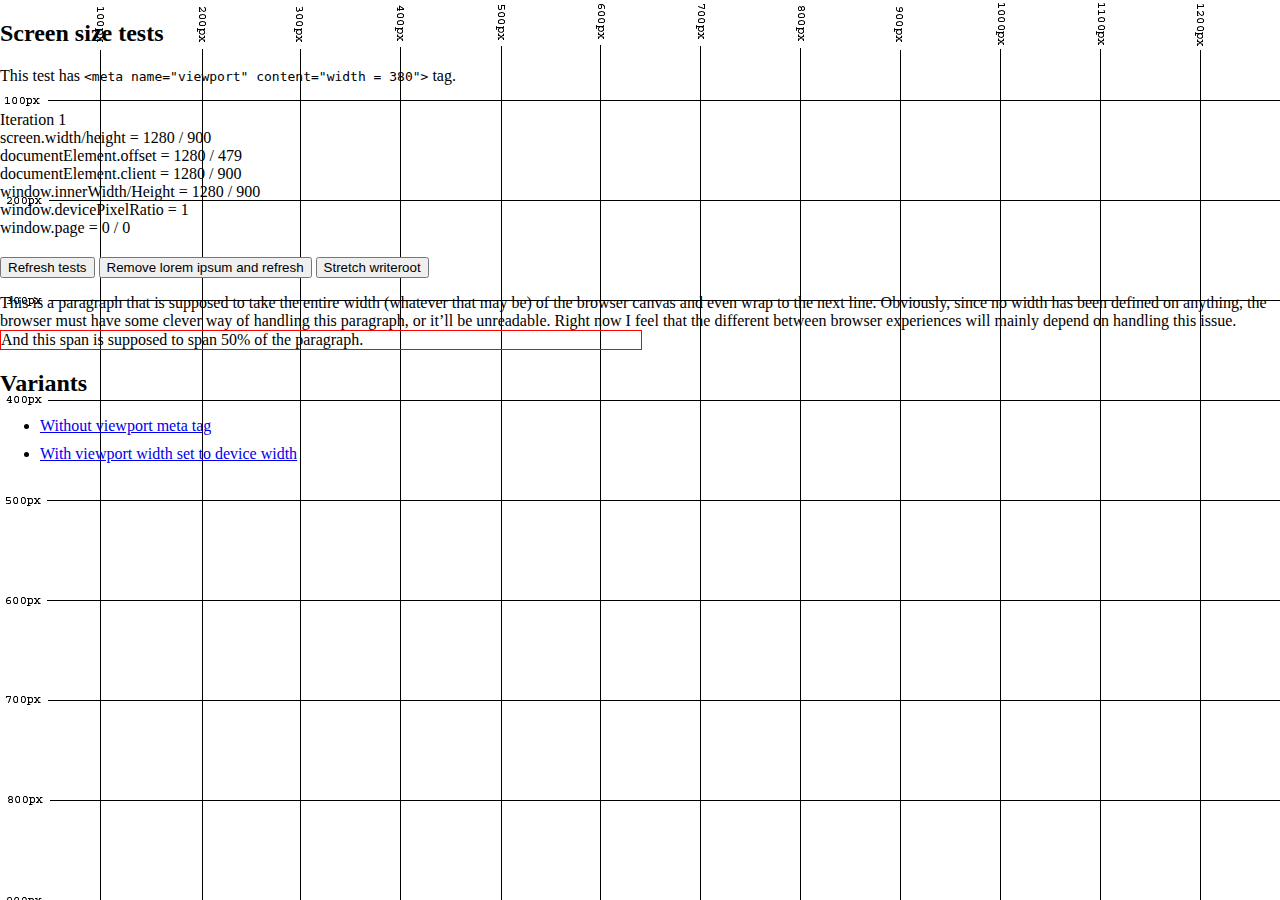
<file: quirksmode/widthtest_vp380.html>
<!DOCTYPE html PUBLIC "-//W3C//DTD XHTML 1.0 Transitional//EN"
	"http://www.w3.org/TR/xhtml1/DTD/xhtml1-transitional.dtd">
<html lang="en">
<head>
<title>Screen size tests</title>
<meta http-equiv="Content-Type" content="text/html; charset=utf-8" />
<meta name="viewport" content="width = 380">
<script src="widthtest.js"></script>
<link rel="stylesheet" href="widthtest.css">
</head>

<body>

<h2>Screen size tests</h2>

<p>This test has <code>&lt;meta name="viewport" content="width = 380"&gt;</code> tag.</p>


<div id="writeroot"></div>

<button id="testButton">Refresh tests</button>
<button id="removeLipsumButton">Remove lorem ipsum and refresh</button>
<button id="stretch">Stretch writeroot</button>

<p>This is a paragraph that is supposed to take the entire width (whatever that may be)
of the browser canvas and even wrap to the next line. Obviously, since no width has been
defined on anything, the browser must have some clever way of handling this paragraph, or
it&#8217;ll be unreadable. Right now I feel that the different between browser experiences
will mainly depend on handling this issue.
<span>And this span is supposed to span 50% of the paragraph.</span>
</p>

<h2>Variants</h2>

<ul>
	<li><a href="widthtest.html">Without viewport meta tag</a></li>
	<li><a href="widthtest_vpdevice.html">With viewport width set to device width</a></li>
</ul>

<p id="loremipsum"></p>

</body>
</html>
</file>
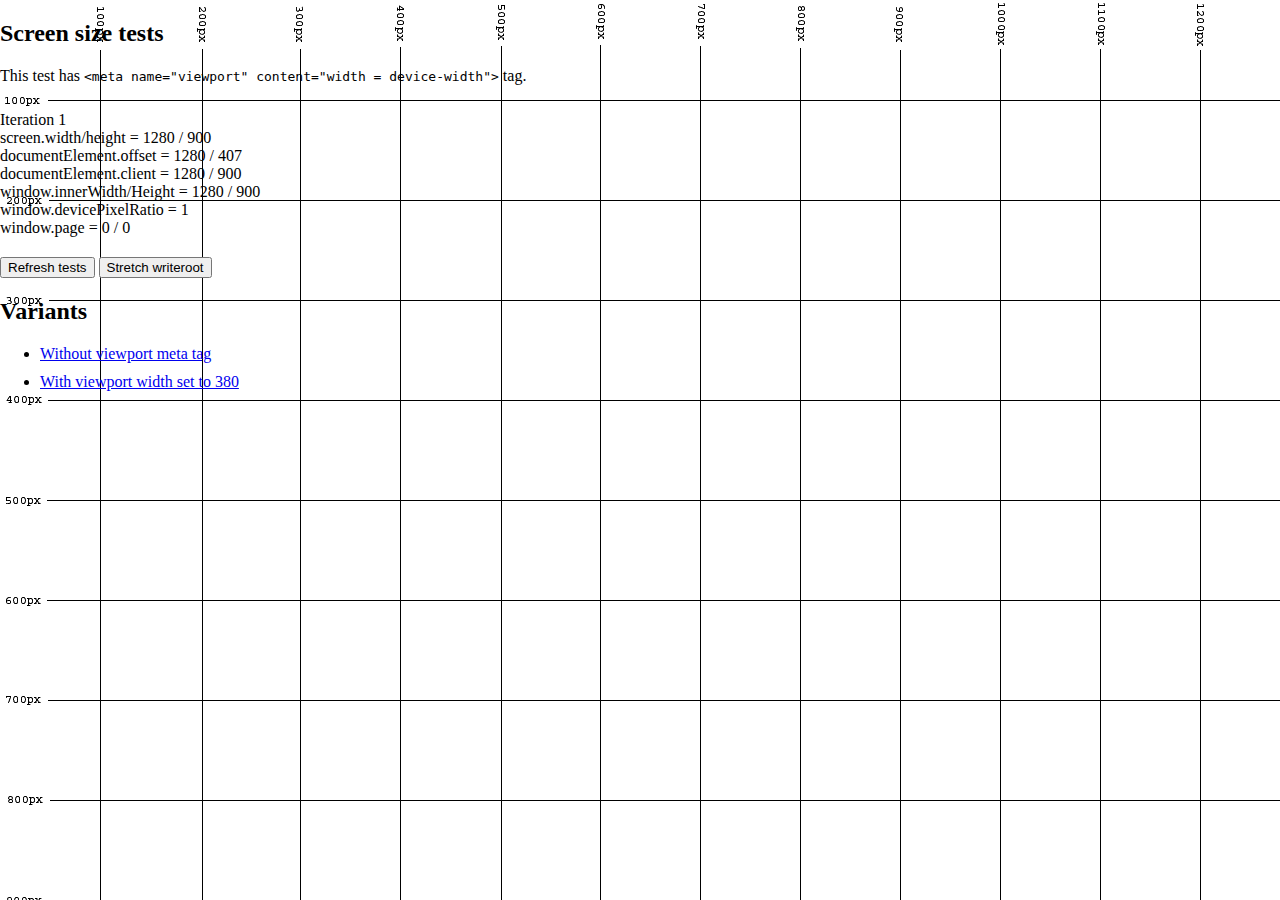
<file: quirksmode/widthtest_vpdevice.html>
<!DOCTYPE html PUBLIC "-//W3C//DTD XHTML 1.0 Transitional//EN"
	"http://www.w3.org/TR/xhtml1/DTD/xhtml1-transitional.dtd">
<html lang="en">
<head>
<title>Screen size tests</title>
<meta http-equiv="Content-Type" content="text/html; charset=utf-8" />
<meta name="viewport" content="width = device-width">
<script src="widthtest.js"></script>
<link rel="stylesheet" href="widthtest.css">
</head>

<body>

<h2>Screen size tests</h2>

<p>This test has <code>&lt;meta name="viewport" content="width = device-width"&gt;</code> tag.</p>

<div id="writeroot"></div>

<button id="testButton">Refresh tests</button>
<button id="stretch">Stretch writeroot</button>

<h2>Variants</h2>

<ul>
	<li><a href="widthtest.html">Without viewport meta tag</a></li>
	<li><a href="widthtest_vp380.html">With viewport width set to 380</a></li>
</ul>


</body>
</html>
</file>
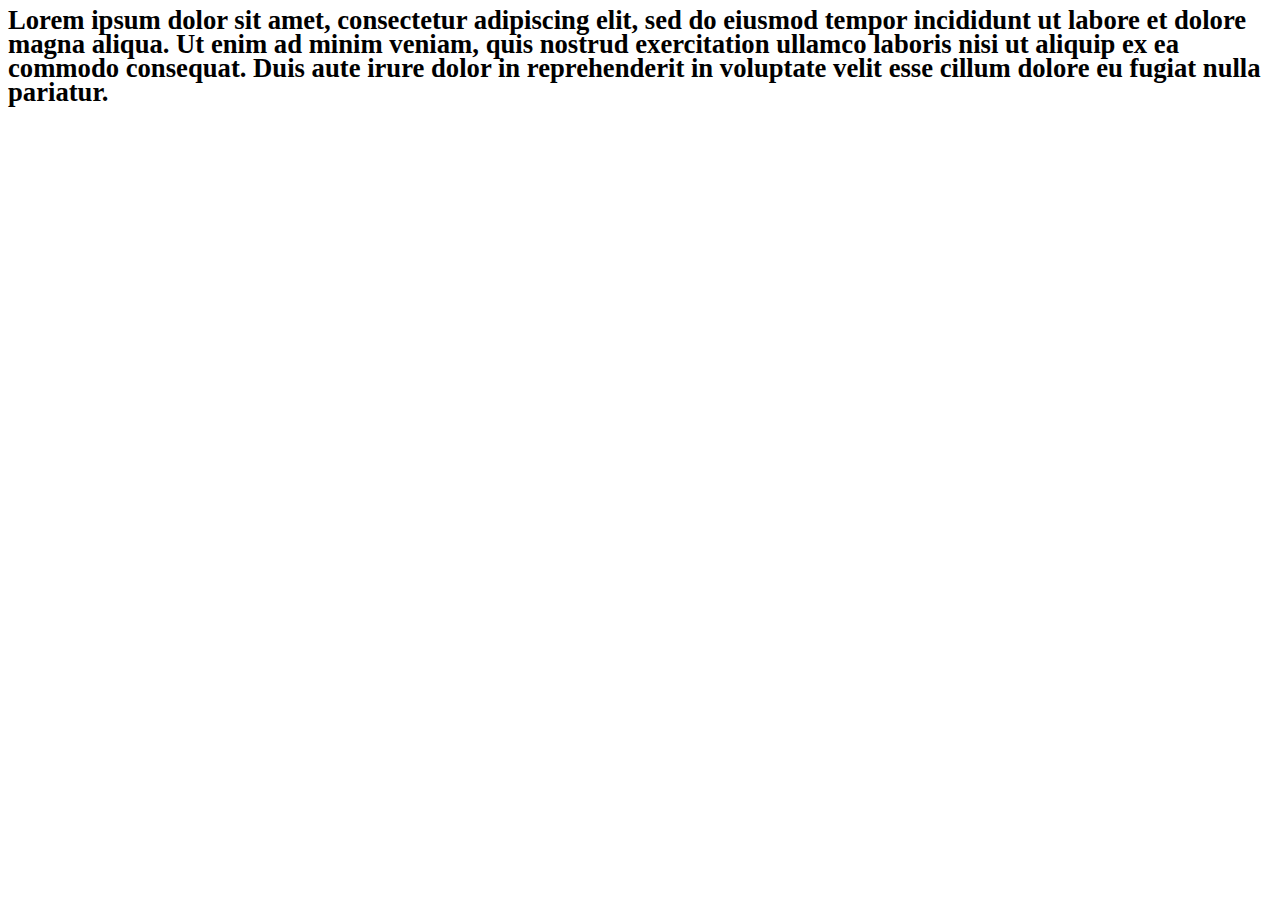
<file: bugs/chrome/line-height-select.htm>
<html>
<head>
  <meta name="viewport" content="width=device-width">
</head>
<body>
<h1 style="font-size: 20pt; line-height: 18pt;">

Lorem ipsum dolor sit amet, consectetur adipiscing elit, sed do eiusmod tempor incididunt ut labore et dolore magna aliqua. Ut enim ad minim veniam, quis nostrud exercitation ullamco laboris nisi ut aliquip ex ea commodo consequat. Duis aute irure dolor in reprehenderit in voluptate velit esse cillum dolore eu fugiat nulla pariatur.

</h1>
</body>
</file>
<file: accessibility/onclick/index.css>
body{background-color:#f0f0f0; font-family:sans-serif; font-size:10pt;}
table {border-radius:8px;}
code {color:#00f; font-weight:bold;}
kbd {
    padding:1px 5px;
    background:#ddd;
    color:#000;
    display: inline-block;
    border-left:1px solid #aaa;
    border-top:1px solid #aaa;
    border-bottom:1px solid black;
    border-right:1px solid black;
}
pre.source-code {border:1px solid black; background-color:linen; padding:4px; border-radius:5px;}
li {line-height:150%;}

.support0 {background-color:red; color:white;}
.support50 {background-color:orange;}
.support80 {background-color:#f2ff00;}
.support90 {background-color:#ab0;}
.support100 {background-color:green; color:white;}

.support0,
.support50,
.support80,
.support90,
.support100 {
    border: 1px solid #666;
}

table.matrix {table-layout:fixed; border:2px solid black;}
table.matrix td{width:12%; text-align:center; padding:15px;}
table.matrix tfoot td{border-top:2px solid black; text-align:left;}
table.matrix thead td{background-color:black; color:white; font-weight:bold;}
table.matrix tbody td{font-weight:normal;}

.sample {
display:block;
width:100%;
padding:2px 0;
border:1px solid #666;
background-color: #ddd;
font-family:"Lucida Console", monospace;
text-decoration:none;
cursor:pointer;
color:black !important;
}
.sample:focus,
.focused
    {border:1px solid blue; background-color:#fff;} /*outline poorly supported*/

#main {
max-width: 950px; margin:0 auto;
}

.sampleSample {
display: inline-block;
width:100px;
font-weight:bold;
border-radius:5px;
text-align:center;
border:1px solid #666;
}
.sampleSample.red { background-color:red; color:white; }
.sampleSample.green { background-color:green; color:white; }
.sampleSample.other { background-color:yellow; }

.codeContainer {
    display: block;
    background-color: #FFFFFF;
    border: 2px solid black;
    border-radius: 5px;
    font-size: 14pt;
    padding: 20px;
    text-align: center;
    margin:10px 0;
}

.bigmargin {
margin: 80px 0 ;
}

h2.q {
color: red;
text-align:center;
}

a[id^=note]{
font-weight: bold;
}

div.note {
background-color:white;
margin: 10px 0;
border-radius: 5px;
padding:5px;
border:1px solid #999;
}

.startinput {
 text-align: center;
 width: 500px;
 display:block;
 margin: 50px auto;
}

.versHist {
float:right; text-align:right; width: 300px;
}

div.homeLink {
position:absolute; top:0; right:20px; background-color:#760454;
border-radius:5px; padding:10px;
}
div.homeLink a {
color:white; font-weight:bold;
}
.underOnHover:hover {
text-decoration: underline;
}

#disqus_thread {
    margin-top:50px;
}
</file>
<file: quirksmode/widthtest.css>
html,body {
	margin: 0;
	padding: 0;
}

html {

}

body {
	background: #ffffff url(raster.gif) no-repeat;

}

#writeroot {
	margin: 10px 0;
	padding: 10px 0;
}

.query {
	display: none;
}

li {
	margin-bottom: 10px;
}

p span {
	display: block;
	border: 1px solid red;
	width: 50%;
}

div#measurement p {
	width: 100px;
	float: left;
	outline: 1px solid red;
}
</file>
